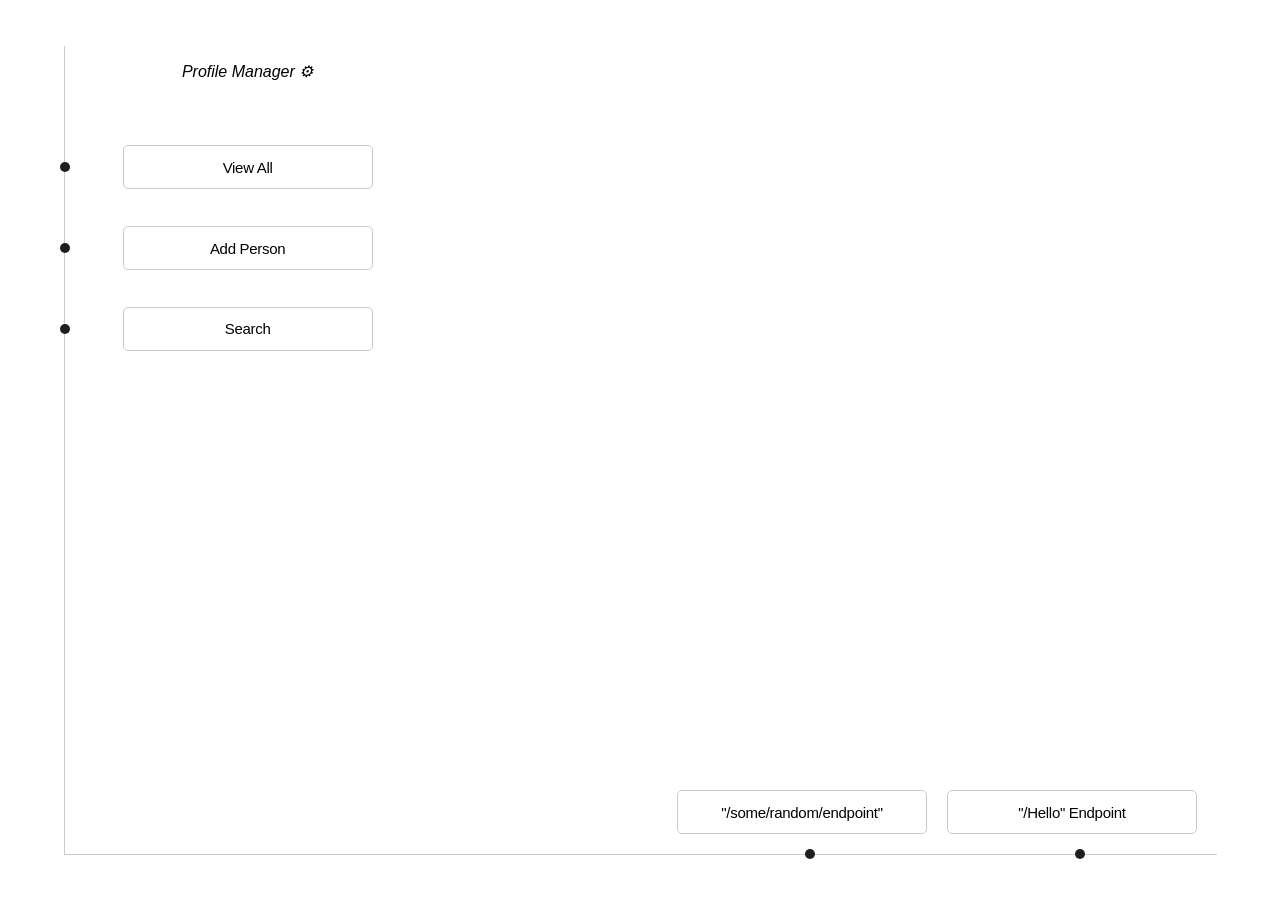
<file: main/resources/public/index.html>
<!DOCTYPE html>
<html>
    <head>
        <title>Hello jQuery</title>
        <script src="https://ajax.googleapis.com/ajax/libs/jquery/3.2.1/jquery.min.js"></script>
        <script src="scripts/contentloader.js"></script>
        <script src="scripts/controller.js"></script>
        <link rel="stylesheet" type="text/css" href="css/main.css" />
        <meta http-equiv="Content-Type" content="text/html; charset=utf-8" />
    </head>

    <body>
        <div class="nav-wrapper">
	        <div class="hdr">
	    		<p>Profile Manager ⚙</p>
	    	</div>
        	<span class="marker view-marker"></span>
        	<button class="load-popup btn view" id="i">View All</button>
        	<span class="marker add-marker"></span>
        	<button class="load-popup btn add" id="ii">Add Person</button>
        	<span class="marker search-marker"></span>
        	<button class="load-popup btn search" id="iii">Search</button>
           	<span class="res-marker marker"></span>
           	<a href="/greetings"><button class = "btn res-endpoint">"/Hello" Endpoint</button></a>
           	<span class="topics-marker marker"></span>
            <a href="/some/random/endpoint"><button class = "btn topics-endpoint">"/some/random/endpoint"</button></a>
        </div>
        <div></div>
        <div class="popup-wrapper">
        	<div class="popup-parent">
	        	<div class="popup">
	        		<div class="popup-x"><p>x</p></div>
	        		<div class="content-wrapper">
	        			<div class="content i">
	        				<p class="popup-hdr"> SHOWING ALL AVAILABLE PROFILES </p>
	        				<div class="all">
	        					<p></p>
	        				</div>
	        			</div>
	        			<div class="content ii">
	        				<div class="new">
	        					<form>
	        						<label class="fname-lbl">First Name</label>
	        						<input type="text" class="fname"/>
	        						<label class="lname-lbl">Last Name</label>
	        						<input type="text" class="lname"/>
	        						<label class="email-lbl">Email</label>
	        						<input type="text" class="email"/>
	        						<button type="button" class="btn save"> Add Profile </button>
	        					</form>
	        					<div class="response">
	        						<p></p>
	        					</div>
	        				</div>
	        			</div>
	        			<div class="content iii">
	        				<p class="popup-hdr"> VIEW PERSON DETAILS </p>
	        				<div class="results">
	        					<div class="available">
	        						<p class="">The following are the available profiles. Enter any of the following ids to view a profile's details.</p>
	        						<div class="available-ids">
	        							
	        						</div>
	        					</div>
	        					<form>
	        						<label>Enter Person's Id </label>
	        						<input type="text" class="id" />
	        						<button type="button" class="btn search-details">Search</button>
	        					</form>
	        					<div class="search-results"> 
	        						<p></p>
	        					</div>
	        				</div>
	        			</div>
	        		</div>
	        	</div>
        	</div>
        </div>
    </body>
</html>
</file>
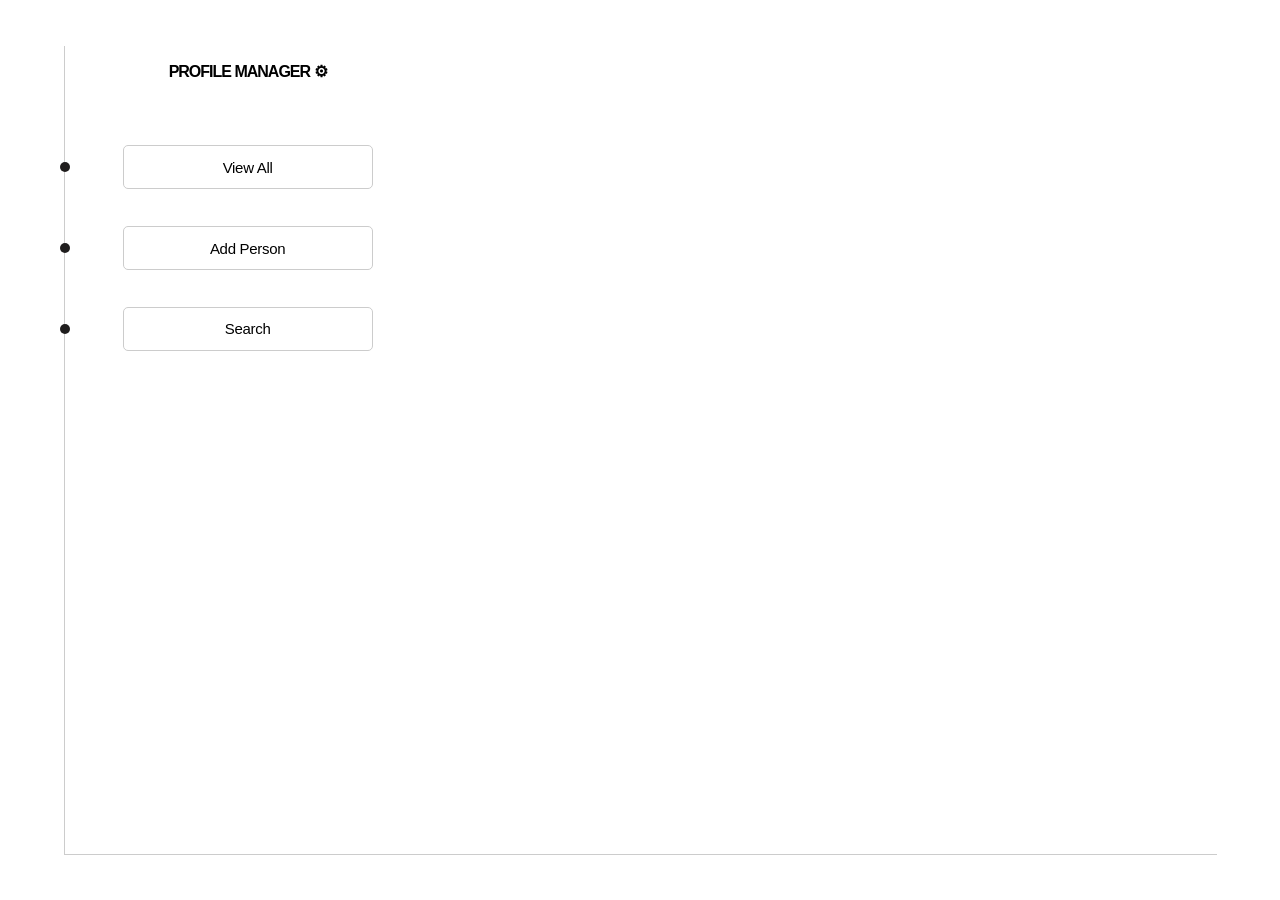
<file: src/main/resources/public/index.html>
<!DOCTYPE html>
<html>
    <head>
        <title>Profile Manager</title>
        <script src="https://ajax.googleapis.com/ajax/libs/jquery/3.2.1/jquery.min.js"></script>
        <script src="scripts/contentloader.js"></script>
        <script src="scripts/controller.js"></script>
        <link rel="stylesheet" type="text/css" href="css/main.css" />
        <meta http-equiv="Content-Type" content="text/html; charset=utf-8" />
        <link rel="icon" type="image/png" href="assets/favico.png"/>
    </head>

    <body>
    	<div class = "service-response">
    		<p>x</p>
    		<div></div>
    	</div>
        <div class="nav-wrapper">
	        <div class="hdr">
	    		<p>PROFILE MANAGER ⚙</p>
	    	</div>
        	<span class="marker view-marker"></span>
        	<button class="load-popup btn view" id="i">View All</button>
        	<span class="marker add-marker"></span>
        	<button class="load-popup btn add" id="ii">Add Person</button>
        	<span class="marker search-marker"></span>
        	<button class="load-popup btn search" id="iii">Search</button>
        </div>
        <div></div>
        <div class="popup-wrapper">
        	<div class="popup-parent">
	        	<div class="popup">
	        		<div class="popup-x"><p>x</p></div>
	        		<div class="content-wrapper">
	        			<div class="content i">
	        				<p class="popup-hdr"> SHOWING ALL AVAILABLE PROFILES </p>
	        				<div class="all">
	        					<p></p>
	        				</div>
	        			</div>
	        			<div class="content ii">
	        				<div class="new">
	        					<form action="/profilemanager/save" id="add">
	        						<input type="submit" id="saveSubmit" value="Search" style="display:none;" />
	        						<label class="fname-lbl">First Name</label>
	        						<input type="text" class="fname"/>
	        						<label class="lname-lbl">Last Name</label>
	        						<input type="text" class="lname"/>
	        						<label class="email-lbl">Email</label>
	        						<input type="text" class="email"/>
	        						<button type="button" class="btn save">Add Profile</button>
	        					</form> 
	        					<div class="response">
	        						<p></p>
	        					</div>
	        				</div>
	        			</div>
	        			<div class="content iii">
	        				<p class="popup-hdr"> VIEW PERSON DETAILS </p>
	        				<div class="results">
	        					<form action="/profilemanager/getProfile">
	        						<label>Enter Search Phrase</label>
	        						<input type="text" class="id" placeholder = "Search By name, email"/>
	        						<button type="button" class="btn search-details">Search</button>
	        					</form>
	        					<div class="search-results"> 
	        						<p></p>
	        					</div>
	        				</div>
	        			</div>
	        		</div>
	        	</div>
        	</div>
        </div>
    </body>
</html>
</file>
<file: main/resources/public/css/main.css>
body {
	height: calc(100vh - 2px);
    margin: 0;
    padding: 0;
    position: relative;
    border-top: 1px solid transparent;
    font-family: arial;
}

p {
	margin: 0;
	padding: 0;
}

*::selection{
	color: rgb(255, 255, 255);
    background: rgb(156, 39, 176);
}

a {
	text-decoration: none;
	color: #000;
}

.nav-wrapper {
	height: 90%;
    width: 90%;
    margin: 5vh 0 0 5%;
    border-left: 1px solid #ccc;
    border-bottom: 1px solid #ccc;
    position: relative;
}

.hdr {
	position: absolute;
    top: 2%;
    left: 5%;
    height: 44px;
    text-align: center;
    width: 250px;
    font-style: italic;
}

.marker {
	height: 10px;
	width: 10px;
	border-radius: 100%;
	background: #1f1d1d;
	position: absolute;
	left : -5px;
}

.view-marker {
	top: calc(15% - 5px);
}

.add-marker {
	top: calc(25% - 5px);
}

.search-marker {
	top: calc(35% - 5px);
}

.res-marker {
	left: calc(100% - 142.5px);
    top: calc(100% - 5px);
}

.topics-marker {
	left: calc(100% - 412.5px);
    top: calc(100% - 5px);
}

.res-endpoint, .topics-endpoint, .add, .view, .search {
	position: absolute;
    left: 5%;    
}

.btn {
    height: 44px;
    width: 250px;
    border: 1px solid #ccc;
    border-radius: 5px;
    background: transparent;
    letter-spacing: -0.3px;
    font-size: 15px;
}

.btn:hover {
	cursor: pointer;
	background: #eee;
    transition: background 0.5s ease-in-out;
}

.btn:focus {
	outline: none;
	box-shadow: inset 0 0 3px #000;
}

.view {
	top: calc(15% - 22px);
}

.add {
	top: calc(25% - 22px);
}

.search {
	top: calc(35% - 22px);
}

.res-endpoint {
    top: calc(100% - 64px);
    left: calc(100% - 270px);
}

.topics-endpoint {
	top: calc(100% - 64px);
    left: calc(100% - 540px);
}

.popup-wrapper {
	display: none;
	position: absolute;
    top: -1px;
    left: 0;
    height: 100%;
    width: 100%;
    background: rgba(68, 68, 68, 0.2);
}

.popup-parent {
	position: relative;
    height: 100%;
    width: 100%;
}

.popup {
	position: absolute;
    height: 80%;
    width: 55%;
    background: #eee;
    box-shadow: 0 0 5px #888;
    top: 50%;
    left: 50%;
    transform: translate(-50%, -50%);
    border-radius: 10px;
    letter-spacing: -0.3px;
    font-size: 15px;
}

.popup-x {
	position: absolute;
    right: 10px;
    top: 10px;
    height: 30px;
    width: 30px;
    line-height: 29px;
    text-align: center;
    background: #ccc;
    box-shadow: inset 0 0 3px #000;
    border-radius: 50%;
    font-family: calibri;
}

.popup-x p::selection {
    background: none;
    color: #000;
}

.popup-x:hover {
	cursor: pointer;
	color: #d20606;
	box-shadow: inset 0 0 3px #d20606;
	transition: box-shadow 0.5s ease-in-out;
}

.content-wrapper {
	position: relative;
    height: calc(100% - 65px);
    width: 94%;
    margin: 45px 0 0 calc(3% - 1px);
}

.i,.ii,.iii {
	display: none;
	position: absolute;
	height: 100%;
	width: 90%;
	left: 5%;
}

.ii {
	overflow: auto;	
}
.popup-hdr {
	height: 44px;
	line-height: 44px;
	text-align: center;
}

.new form, .results form {
	border: 1px solid #ccc;
    background: #fff;
    padding: 20px 40px 20px 30px;
    border-radius: 5px;
}

.results form {
	padding-top: 10px;
}
/* Form Styling*/

input {
	display: block;
    width: 100%;
    height: 40px;
    border: 1px solid #ccc;
    border-radius: 3px;
    padding-left: 10px;
    line-height: 40px;
    font-size: 15.5px;
    letter-spacing: -0.3px;
    color: #444;
    margin: 13px 0 10px 0;
}

input:focus {
	border: 1px solid #888;
    outline: #000;
    transition: border 0.5s ease-in-out;
}

.save, .search-details {
	display: inline-block;
    width: auto;
    padding: 0 20px;
    background: #286090;
    color: #fff;
    margin: 10px 0 0 20px;
}

.save:hover,.search-details:hover {
	background: #286090;
    color: #fff;
}

.all,.available,.search-results,.response {
	border-top: 0.09px solid #ccc;
    padding: 9px 0 0 0;
    height: 100px;
    overflow: auto;
}

.all,.response {
    padding-left: 10px;
}

.all {
	height: calc(100% - 54px);
	padding: 9px 0 2px 10px;
    overflow: auto;	
}

.response {
	margin: 20px 0 0;
	height: 20px;
	font-family: monospace;
    color: #299a29;
}

.available {
	margin: 0 0 20px;
}

.search-results {
    margin: 15px;
    font-family: monospace;
    color: #299a29;
}

.available-ids {
	padding: 9px 0 0 9px;
}
</file>
<file: src/main/resources/public/css/main.css>
body {
	height: calc(100vh - 2px);
    margin: 0;
    padding: 0;
    position: relative;
    border-top: 1px solid transparent;
    font-family: arial;
}

p {
	margin: 0;
	padding: 0;
}

*::selection{
	color: rgb(255, 255, 255);
    background: rgb(156, 39, 176);
}

a {
	text-decoration: none;
	color: #000;
}

.nav-wrapper {
	height: 90%;
    width: 90%;
    margin: 5vh 0 0 5%;
    border-left: 1px solid #ccc;
    border-bottom: 1px solid #ccc;
    position: relative;
}

.hdr {
	position: absolute;
    top: 2%;
    left: 5%;
    height: 44px;
    text-align: center;
    width: 250px;
    letter-spacing: -1px;
    font-weight: 600;
}

.marker {
	height: 10px;
	width: 10px;
	border-radius: 100%;
	background: #1f1d1d;
	position: absolute;
	left : -5px;
}

.view-marker {
	top: calc(15% - 5px);
}

.add-marker {
	top: calc(25% - 5px);
}

.search-marker {
	top: calc(35% - 5px);
}

.res-marker {
	left: calc(100% - 142.5px);
    top: calc(100% - 5px);
}

.topics-marker {
	left: calc(100% - 412.5px);
    top: calc(100% - 5px);
}

.res-endpoint, .topics-endpoint, .add, .view, .search {
	position: absolute;
    left: 5%;    
}

.btn {
    height: 44px;
    width: 250px;
    border: 1px solid #ccc;
    border-radius: 5px;
    background: transparent;
    letter-spacing: -0.3px;
    font-size: 15px;
}

.btn:hover {
	cursor: pointer;
	background: #eee;
    transition: background 0.5s ease-in-out;
}

.btn:focus {
	outline: none;
	box-shadow: inset 0 0 3px #000;
}

.view {
	top: calc(15% - 22px);
}

.add {
	top: calc(25% - 22px);
}

.search {
	top: calc(35% - 22px);
}

.res-endpoint {
    top: calc(100% - 64px);
    left: calc(100% - 270px);
}

.topics-endpoint {
	top: calc(100% - 64px);
    left: calc(100% - 540px);
}

.popup-wrapper {
	display: none;
	position: absolute;
    top: -1px;
    left: 0;
    height: 100%;
    width: 100%;
    background: rgba(68, 68, 68, 0.2);
}

.popup-parent {
	position: relative;
    height: 100%;
    width: 100%;
}

.popup {
	position: absolute;
    height: 80%;
    width: 55%;
    background: #eee;
    box-shadow: 0 0 5px #888;
    top: 50%;
    left: 50%;
    transform: translate(-50%, -50%);
    border-radius: 10px;
    letter-spacing: -0.3px;
    font-size: 15px;
}

.popup-x {
	position: absolute;
    right: 10px;
    top: 10px;
    height: 30px;
    width: 30px;
    line-height: 29px;
    text-align: center;
    background: #ccc;
    box-shadow: inset 0 0 3px #000;
    border-radius: 50%;
    font-family: calibri;
}

.popup-x p::selection {
    background: none;
    color: #000;
}

.popup-x:hover {
	cursor: pointer;
	color: #d20606;
	box-shadow: inset 0 0 3px #d20606;
	transition: box-shadow 0.5s ease-in-out;
}

.content-wrapper {
	position: relative;
    height: calc(100% - 65px);
    width: 94%;
    margin: 45px 0 0 calc(3% - 1px);
}

.i,.ii,.iii {
	display: none;
	position: absolute;
	height: 100%;
	width: 90%;
	left: 5%;
}

.ii {
	overflow: auto;	
}

.popup-hdr {
	height: 44px;
	line-height: 44px;
	text-align: center;
}

.service-response {
	display:none;
	position: absolute;
    top: -1px;
    height: 80px;
    background: rgba(23, 193, 23, 0.5);
    width: 100%;
    z-index: 1;
}

.service-response p {
	height: 30px;
    width: 30px;
    line-height: 30px;
    text-align: center;
	font-family: arial;
    position: absolute;
    z-index: 2;
    right: 20px;
    top: 18px;
    border-radius: 3px;
    color: #1f1d1d;
}

.service-response p:hover {
	cursor: pointer;
	box-shadow: 0 0 2px #444;
}

.service-response div {
	position: absolute;
	width: 100%;
	line-height: 80px;
    text-align: center;
    color: #444;
    font-family: Calibri;
    font-size: 20px;
    letter-spacing: -1px;
}

.new form, .results form {
	border: 1px solid #ccc;
    background: #fff;
    padding: 20px 40px 20px 30px;
    border-radius: 5px;
}

/* Form Styling*/

input {
	display: block;
    width: 100%;
    height: 40px;
    border: 1px solid #ccc;
    border-radius: 3px;
    padding-left: 10px;
    line-height: 40px;
    font-size: 15.5px;
    letter-spacing: -0.3px;
    color: #444;
    margin: 13px 0 10px 0;
}

input:focus {
	border: 1px solid #888;
    outline: #000;
    transition: border 0.5s ease-in-out;
}

.save, .search-details {
	display: inline-block;
    width: auto;
    padding: 0 20px;
    background: #286090;
    color: #fff;
    margin: 10px 0 0 20px;
}

.save:hover,.search-details:hover {
	background: #286090;
    color: #fff;
}

.all,.search-results,.response {
	border-top: 0.09px solid #ccc;
    padding: 9px 0 0 0;
    height: 100px;
    overflow: auto;
}

.all,.response {
    padding-left: 10px;
}

.all {
	height: calc(100% - 54px);
	padding: 9px 0 2px 10px;
    overflow: auto;	
}

.response {
	margin: 20px 0 0;
	height: 20px;
	font-family: monospace;
    color: #299a29;
}

.available {
	margin: 0 0 20px;
}

.search-results {
	padding-top: 30px;
    font-size: 16px;
    font-family: monospace;
    color: #299a29;
    letter-spacing: -1px;
}
</file>
